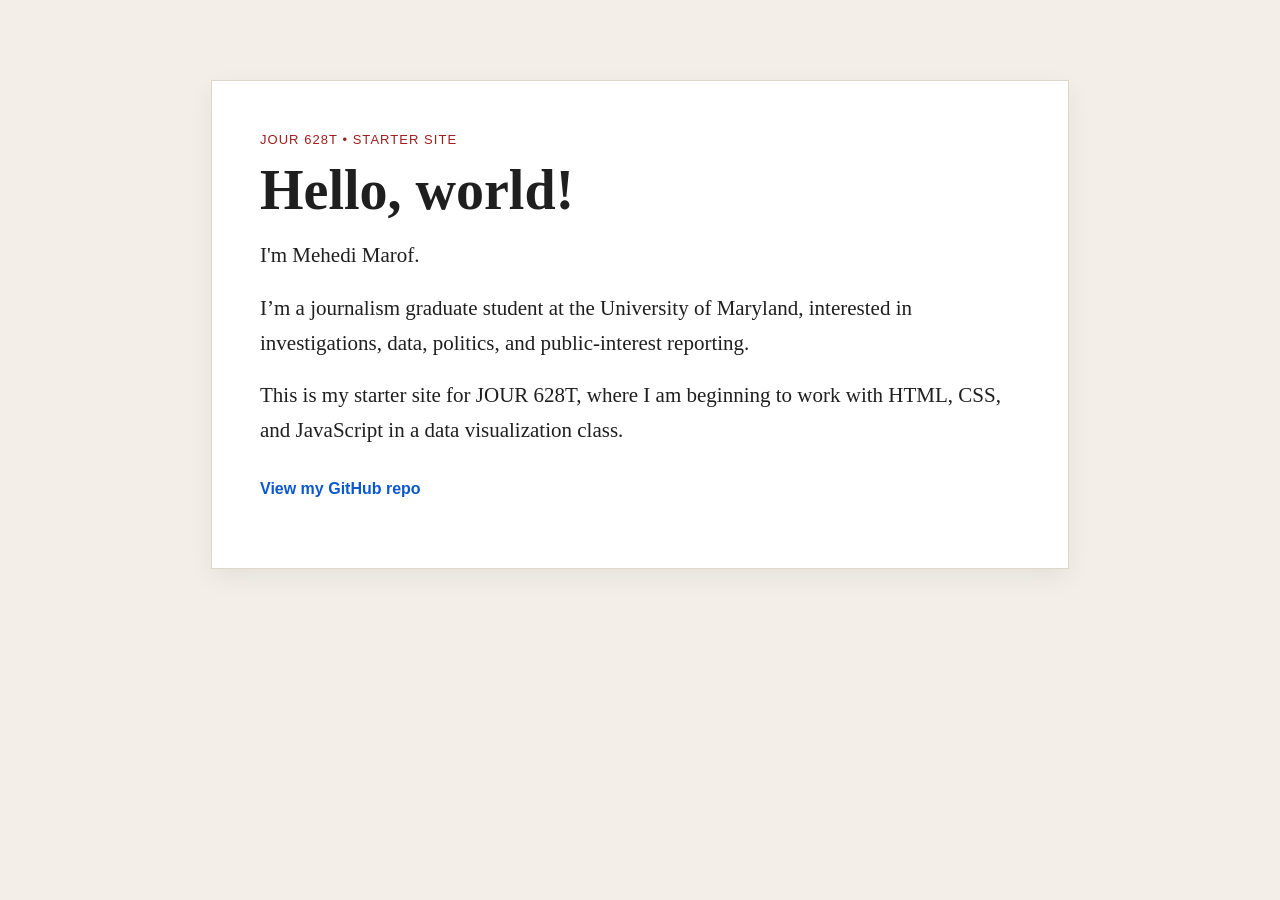
<file: index.html>
<!doctype html>
<html lang="en">
  <head>
    <meta charset="UTF-8" />
    <meta name="viewport" content="width=device-width, initial-scale=1.0" />
    <title>Mehedi Marof | JOUR 628T Starter Site</title>
    <link rel="stylesheet" href="src/styles.css" />
  </head>
  <body>
    <main class="page">
      <p class="kicker">JOUR 628T • Starter Site</p>
      <h1>Hello, world!</h1>
      <p>I'm Mehedi Marof.</p>
      <p>
        I’m a journalism graduate student at the University of Maryland,
        interested in investigations, data, politics, and public-interest reporting.
      </p>
      <p>
        This is my starter site for JOUR 628T, where I am beginning to work with
        HTML, CSS, and JavaScript in a data visualization class.
      </p>
      <p class="footer-link">
        <a href="https://github.com/mehedi-marof/mehedi-marof628T" target="_blank" rel="noreferrer">
          View my GitHub repo
        </a>
      </p>
    </main>
  </body>
</html>
</file>
<file: src/styles.css>
body {
  margin: 0;
  background: #f3efe8;
  color: #1f1f1f;
  font-family: Georgia, "Times New Roman", serif;
}

.page {
  max-width: 760px;
  margin: 80px auto;
  padding: 48px;
  background: #ffffff;
  border: 1px solid #ddd7cc;
  box-shadow: 0 8px 24px rgba(0, 0, 0, 0.06);
}

.kicker {
  margin: 0 0 12px;
  font-family: Arial, sans-serif;
  font-size: 13px;
  letter-spacing: 0.08em;
  text-transform: uppercase;
  color: #a11d1d;
}

h1 {
  margin: 0 0 20px;
  font-size: 56px;
  line-height: 1;
}

p {
  margin: 0 0 18px;
  font-size: 21px;
  line-height: 1.65;
}

a {
  color: #0b57d0;
  text-decoration: none;
  font-weight: bold;
}

a:hover {
  text-decoration: underline;
}

.footer-link {
  margin-top: 28px;
  font-family: Arial, sans-serif;
  font-size: 16px;
}
</file>
<file: docs/assets/index-CrYPkXIM.css>
body{margin:0;background:#f3efe8;color:#1f1f1f;font-family:Georgia,Times New Roman,serif}.page{max-width:760px;margin:80px auto;padding:48px;background:#fff;border:1px solid #ddd7cc;box-shadow:0 8px 24px #0000000f}.kicker{margin:0 0 12px;font-family:Arial,sans-serif;font-size:13px;letter-spacing:.08em;text-transform:uppercase;color:#a11d1d}h1{margin:0 0 20px;font-size:56px;line-height:1}p{margin:0 0 18px;font-size:21px;line-height:1.65}a{color:#0b57d0;text-decoration:none;font-weight:700}a:hover{text-decoration:underline}.footer-link{margin-top:28px;font-family:Arial,sans-serif;font-size:16px}
</file>
